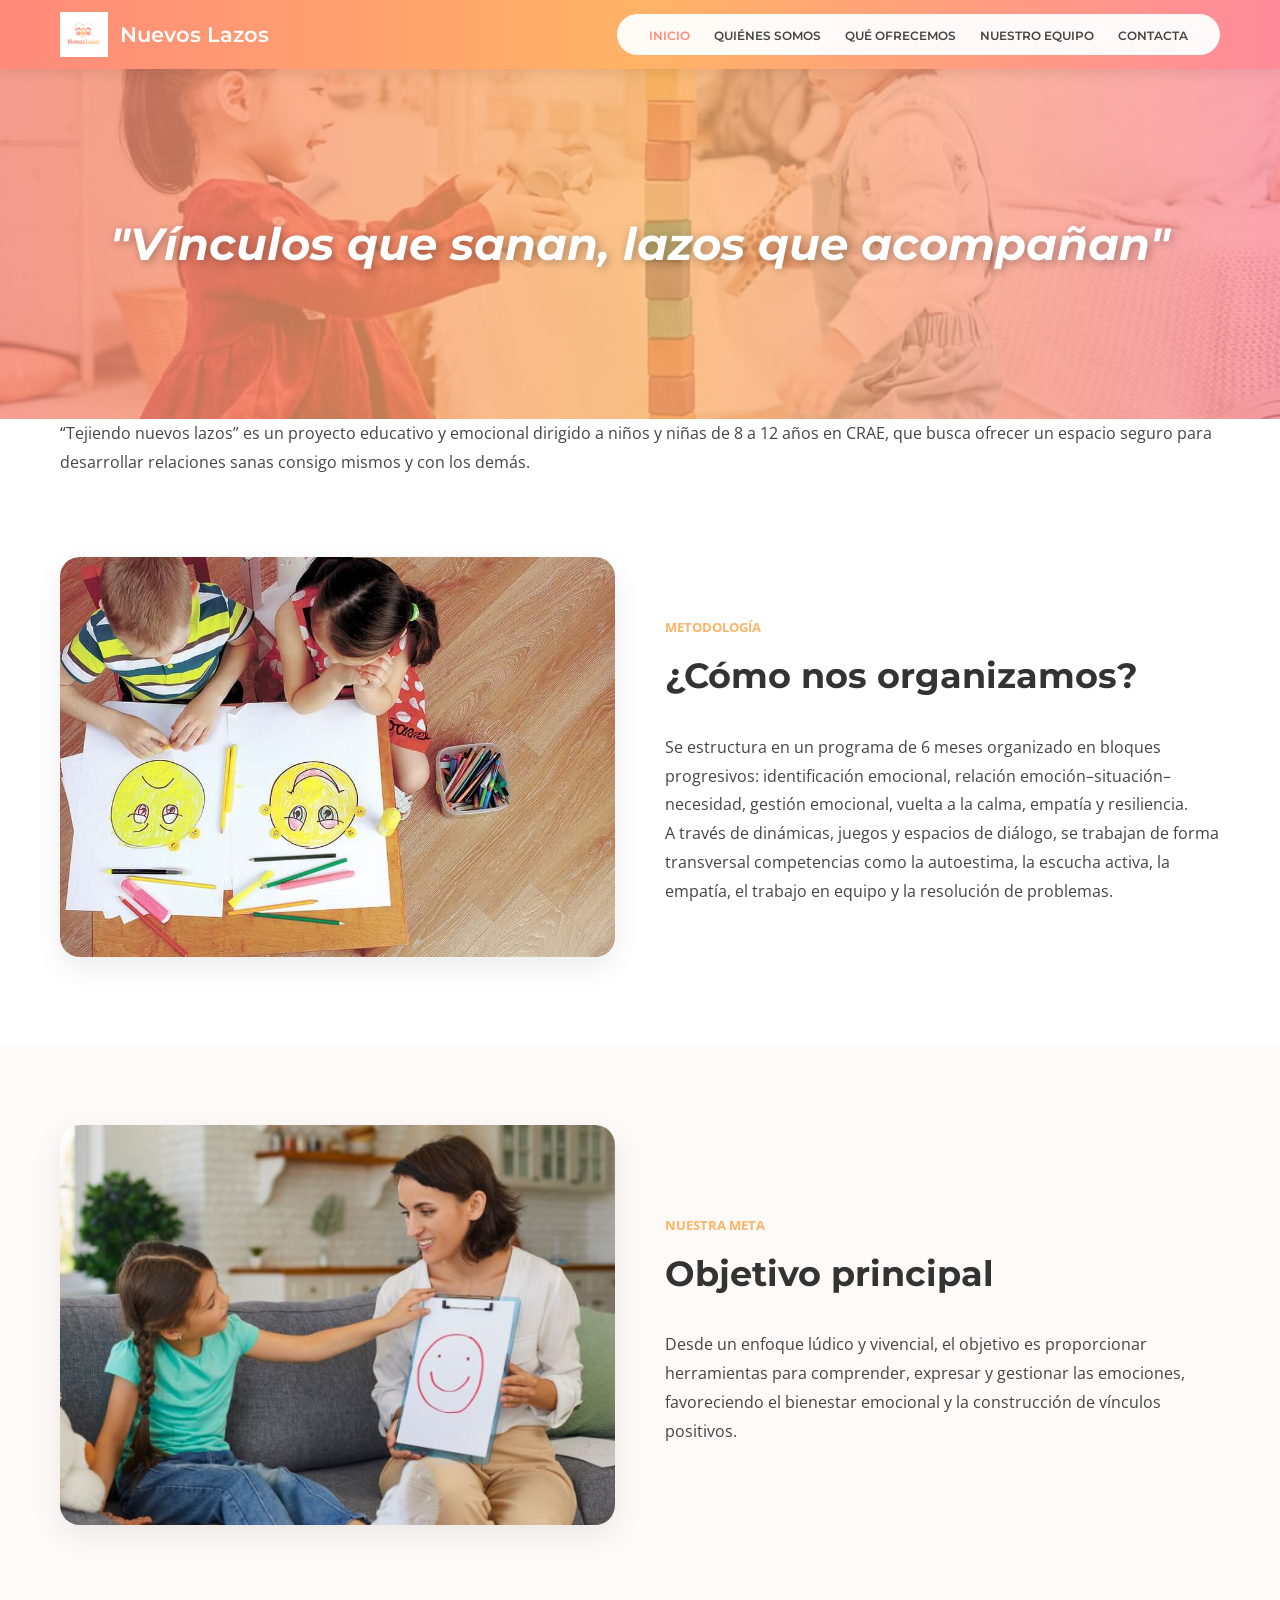
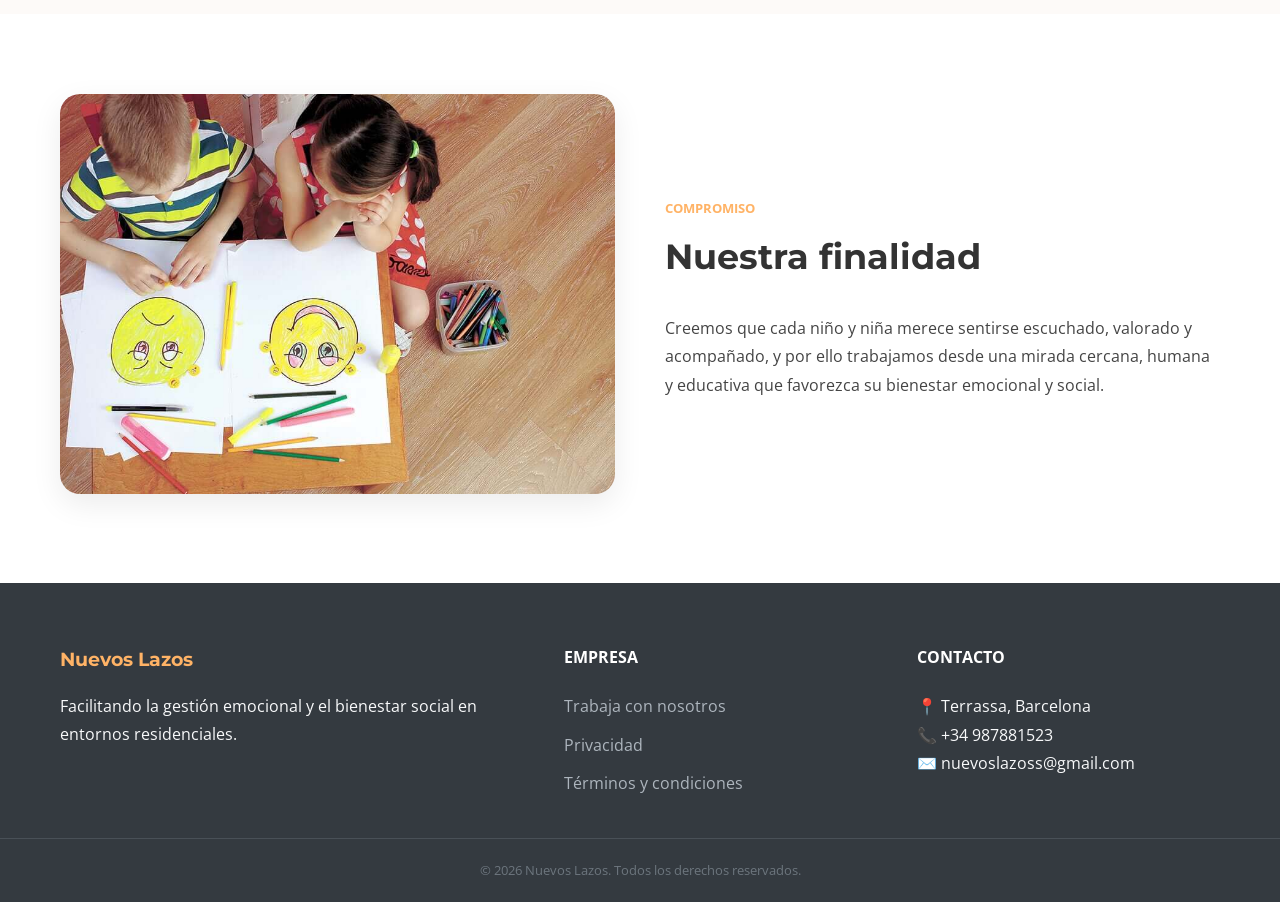
<file: index.html>
<!DOCTYPE html>
<html lang="es">
<head>
    <meta charset="UTF-8">
    <meta name="viewport" content="width=device-width, initial-scale=1.0">
    <title>Nuevos Lazos | Inicio</title>
    <link rel="stylesheet" href="style.css">
    <link href="https://fonts.googleapis.com/css2?family=Montserrat:wght@400;600;700&family=Open+Sans:wght@300;400;600&display=swap" rel="stylesheet">
</head>
<body>

    <header class="main-header">
        <div class="container header-content">
            <div class="logo-container">
                <img src="logo.png" alt="Logo Nuevos Lazos" class="site-logo">
                <span class="brand-name">Nuevos Lazos</span>
            </div>
            <nav class="nav-pill">
                <ul>
                    <li><a href="index.html" class="active">INICIO</a></li>
                    <li><a href="quienes-somos.html">QUIÉNES SOMOS</a></li>
                    <li><a href="que-ofrecemos.html">QUÉ OFRECEMOS</a></li>
                    <li><a href="nuestro-equipo.html">NUESTRO EQUIPO</a></li>
                    <li><a href="contacta.html">CONTACTA</a></li>
                </ul>
            </nav>
        </div>
    </header>

    <section class="hero-slogan">
        <div class="slogan-overlay">
            <div class="container">
                <h1>"Vínculos que sanan, lazos que acompañan"</h1>
            </div>
        </div>
    </section>

    <section class="intro-statement">
        <div class="container">
            <p>“Tejiendo nuevos lazos” es un proyecto educativo y emocional dirigido a niños y niñas de 8 a 12 años en CRAE, que busca ofrecer un espacio seguro para desarrollar relaciones sanas consigo mismos y con los demás.</p>
        </div>
    </section>

    <main>
        <section class="section-padding">
            <div class="container flex-row">
                <div class="column-image">
                    <img src="foto1.png" alt="Organización del proyecto" class="main-photo">
                </div>
                <div class="column-text">
                    <span class="section-tag">Metodología</span>
                    <h2>¿Cómo nos organizamos?</h2>
                    <p>Se estructura en un programa de 6 meses organizado en bloques progresivos: identificación emocional, relación emoción–situación–necesidad, gestión emocional, vuelta a la calma, empatía y resiliencia.</p>
                    <p>A través de dinámicas, juegos y espacios de diálogo, se trabajan de forma transversal competencias como la autoestima, la escucha activa, la empatía, el trabajo en equipo y la resolución de problemas.</p>
                </div>
            </div>
        </section>

        <section class="section-padding bg-light">
            <div class="container flex-row row-reverse">
                <div class="column-text">
                    <span class="section-tag">Nuestra meta</span>
                    <h2>Objetivo principal</h2>
                    <p>Desde un enfoque lúdico y vivencial, el objetivo es proporcionar herramientas para comprender, expresar y gestionar las emociones, favoreciendo el bienestar emocional y la construcción de vínculos positivos.</p>
                </div>
                <div class="column-image">
                    <img src="foto2.png" alt="Nuestro objetivo" class="main-photo">
                </div>
            </div>
        </section>

        <section class="section-padding">
            <div class="container flex-row">
                <div class="column-image">
                    <img src="foto4.png" alt="Nuestra finalidad" class="main-photo">
                </div>
                <div class="column-text">
                    <span class="section-tag">Compromiso</span>
                    <h2>Nuestra finalidad</h2>
                    <p>Creemos que cada niño y niña merece sentirse escuchado, valorado y acompañado, y por ello trabajamos desde una mirada cercana, humana y educativa que favorezca su bienestar emocional y social.</p>
                </div>
            </div>
        </section>
    </main>

    <footer>
        <div class="container footer-grid">
            <div class="footer-info">
                <h3>Nuevos Lazos</h3>
                <p>Facilitando la gestión emocional y el bienestar social en entornos residenciales.</p>
            </div>
            <div class="footer-links">
                <h4>Empresa</h4>
                <ul>
                    <li><a href="trabajaconnosotros.html">Trabaja con nosotros</a></li>
                    <li><a href="privacidad.html">Privacidad</a></li>
                    <li><a href="terminos.html">Términos y condiciones</a></li>
                </ul>
            </div>
            <div class="footer-contact">
                <h4>Contacto</h4>
                <p>📍 Terrassa, Barcelona</p>
                <p>📞 +34 987881523</p>
                <p>✉️ nuevoslazoss@gmail.com</p>
            </div>
        </div>
        <div class="footer-copy">
            <p>&copy; 2026 Nuevos Lazos. Todos los derechos reservados.</p>
        </div>
    </footer>

</body>
</html>
</file>
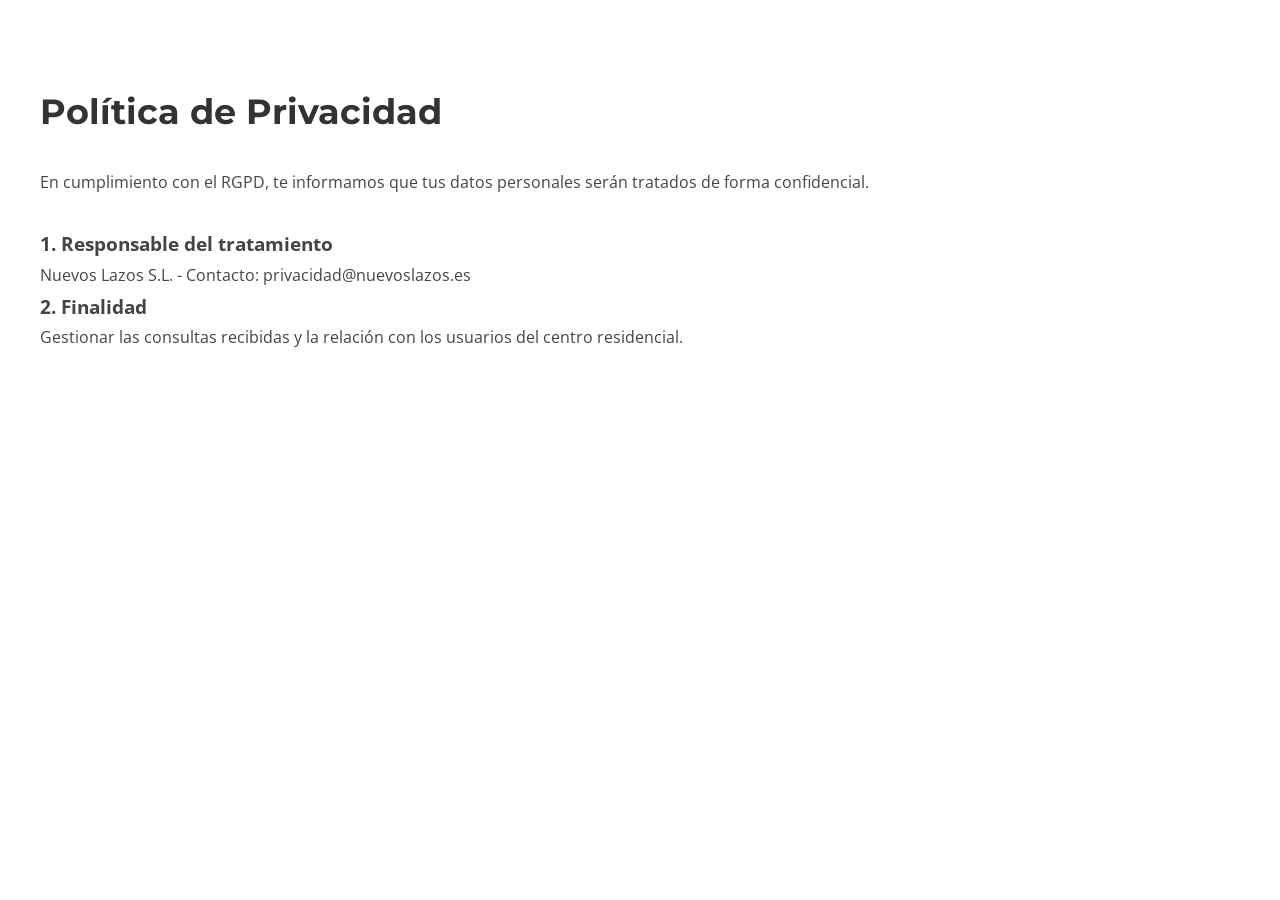
<file: privacidad.html>
<!DOCTYPE html>
<html lang="es">
<head>
    <meta charset="UTF-8">
    <meta name="viewport" content="width=device-width, initial-scale=1.0">
    <title>Política de Privacidad | Nuevos Lazos</title>
    <link rel="stylesheet" href="style.css">
    <link href="https://fonts.googleapis.com/css2?family=Montserrat:wght@400;600;700&family=Open+Sans:wght@300;400;600&display=swap" rel="stylesheet">
</head>
<body>
    <!-- (Misma cabecera que arriba) -->
    
    <main class="container section-padding">
        <h2>Política de Privacidad</h2>
        <p>En cumplimiento con el RGPD, te informamos que tus datos personales serán tratados de forma confidencial.</p>
        <div style="margin-top: 30px;">
            <h3>1. Responsable del tratamiento</h3>
            <p>Nuevos Lazos S.L. - Contacto: privacidad@nuevoslazos.es</p>
            <h3>2. Finalidad</h3>
            <p>Gestionar las consultas recibidas y la relación con los usuarios del centro residencial.</p>
        </div>
    </main>
</body>
</html>
</file>
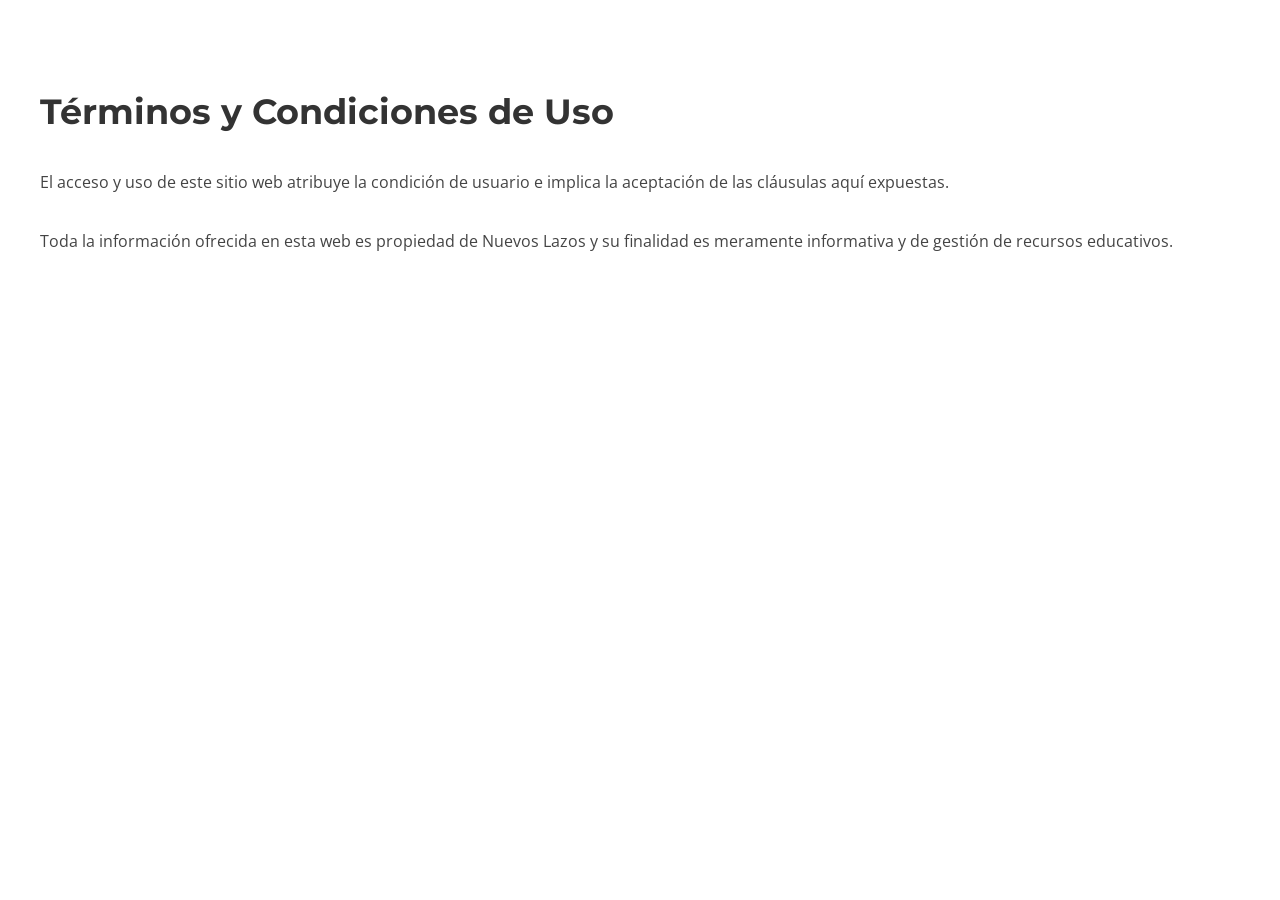
<file: terminos.html>
<!DOCTYPE html>
<html lang="es">
<head>
    <meta charset="UTF-8">
    <meta name="viewport" content="width=device-width, initial-scale=1.0">
    <title>Términos y Condiciones | Nuevos Lazos</title>
    <link rel="stylesheet" href="style.css">
    <link href="https://fonts.googleapis.com/css2?family=Montserrat:wght@400;600;700&family=Open+Sans:wght@300;400;600&display=swap" rel="stylesheet">
</head>
<body>
    <!-- (Misma cabecera que arriba) -->
    
    <main class="container section-padding">
        <h2>Términos y Condiciones de Uso</h2>
        <p>El acceso y uso de este sitio web atribuye la condición de usuario e implica la aceptación de las cláusulas aquí expuestas.</p>
        <div style="margin-top: 30px;">
            <p>Toda la información ofrecida en esta web es propiedad de Nuevos Lazos y su finalidad es meramente informativa y de gestión de recursos educativos.</p>
        </div>
    </main>
</body>
</html>
</file>
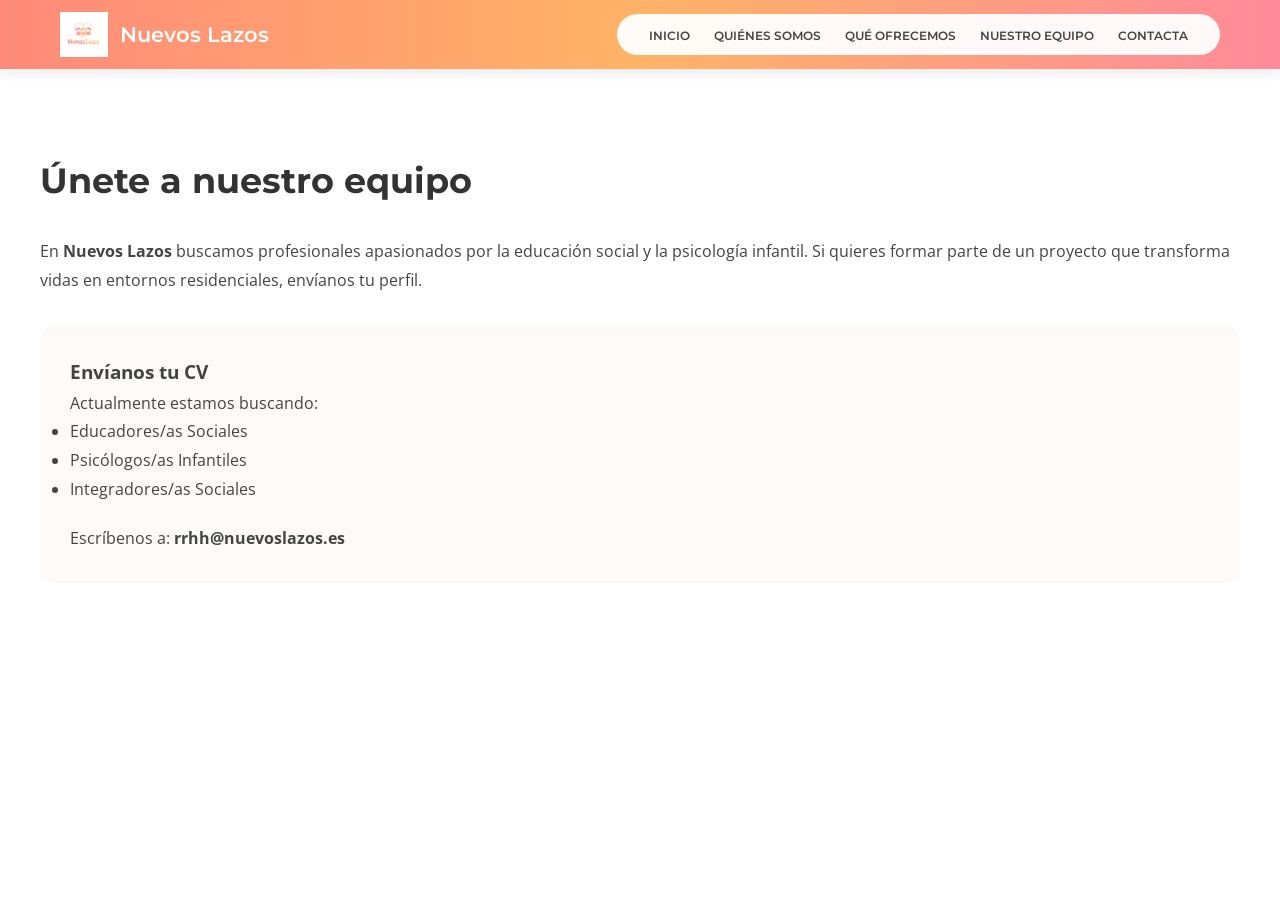
<file: trabajaconnosotros.html>
<!DOCTYPE html>
<html lang="es">
<head>
    <meta charset="UTF-8">
    <meta name="viewport" content="width=device-width, initial-scale=1.0">
    <title>Trabaja con Nosotros | Nuevos Lazos</title>
    <link rel="stylesheet" href="style.css">
    <link href="https://fonts.googleapis.com/css2?family=Montserrat:wght@400;600;700&family=Open+Sans:wght@300;400;600&display=swap" rel="stylesheet">
</head>
<body>
    <header class="main-header">
        <div class="container header-content">
            <div class="logo-container">
                <img src="logo.png" alt="Logo Nuevos Lazos" class="site-logo">
                <span class="brand-name">Nuevos Lazos</span>
            </div>
            <nav class="nav-pill">
                <ul>
                    <li><a href="index.html">INICIO</a></li>
                    <li><a href="quienes-somos.html">QUIÉNES SOMOS</a></li>
                    <li><a href="que-ofrecemos.html">QUÉ OFRECEMOS</a></li>
                    <li><a href="nuestro-equipo.html">NUESTRO EQUIPO</a></li>
                    <li><a href="contacta.html">CONTACTA</a></li>
                </ul>
            </nav>
        </div>
    </header>

    <main class="container section-padding">
        <h2>Únete a nuestro equipo</h2>
        <p>En <strong>Nuevos Lazos</strong> buscamos profesionales apasionados por la educación social y la psicología infantil. Si quieres formar parte de un proyecto que transforma vidas en entornos residenciales, envíanos tu perfil.</p>
        
        <section class="bg-light" style="padding: 30px; border-radius: 15px; margin-top: 30px;">
            <h3>Envíanos tu CV</h3>
            <p>Actualmente estamos buscando:</p>
            <ul>
                <li>Educadores/as Sociales</li>
                <li>Psicólogos/as Infantiles</li>
                <li>Integradores/as Sociales</li>
            </ul>
            <p style="margin-top: 20px;">Escríbenos a: <strong>rrhh@nuevoslazos.es</strong></p>
        </section>
    </main>

    <!-- (Aquí iría el mismo footer que en el index) -->
</body>
</html>
</file>
<file: style.css>
/* =========================================
   1. CONFIGURACIÓN GENERAL Y RESET
   ========================================= */
* {
    margin: 0;
    padding: 0;
    box-sizing: border-box;
}

body {
    font-family: 'Open Sans', sans-serif;
    line-height: 1.8;
    color: #444;
    overflow-x: hidden;
    background-color: #ffffff;
}

.container {
    max-width: 1200px;
    margin: 0 auto;
    padding: 0 20px;
}

/* =========================================
   2. CABECERA (Header & Nav Pill)
   ========================================= */
.main-header {
    background: linear-gradient(to right, #ff8a7a, #ffb366, #ff8a9a);
    padding: 12px 0;
    position: sticky;
    top: 0;
    z-index: 1000;
    box-shadow: 0 2px 15px rgba(0,0,0,0.1);
}

.header-content {
    display: flex;
    justify-content: space-between;
    align-items: center;
}

.logo-container {
    display: flex;
    align-items: center;
}

.site-logo {
    height: 45px;
    margin-right: 12px;
}

.brand-name {
    font-family: 'Montserrat', sans-serif;
    color: white;
    font-size: 1.3rem;
    font-weight: 600;
}

.nav-pill {
    background-color: rgba(255, 255, 255, 0.95);
    padding: 6px 20px;
    border-radius: 30px;
}

.nav-pill ul {
    display: flex;
    list-style: none;
}

.nav-pill ul li { margin: 0 12px; }

.nav-pill ul li a {
    text-decoration: none;
    color: #444;
    font-family: 'Montserrat', sans-serif;
    font-weight: 600;
    font-size: 0.75rem;
    transition: 0.3s;
}

.nav-pill ul li a:hover, 
.nav-pill ul li a.active {
    color: #ff8a7a;
}

/* =========================================
   3. BANNERS (Hero)
   ========================================= */
.hero-slogan {
    background-image: url('eslogan.png');
    background-size: cover;
    background-position: center;
    width: 100%;
    height: 350px;
    display: flex;
}

.slogan-overlay {
    background: linear-gradient(to right, 
        rgba(255, 138, 122, 0.75), 
        rgba(255, 179, 102, 0.75), 
        rgba(255, 138, 154, 0.75));
    width: 100%;
    height: 100%;
    display: flex;
    align-items: center;
    justify-content: center;
}

.hero-slogan h1 {
    font-family: 'Montserrat', sans-serif;
    color: white;
    font-size: 2.8rem;
    font-weight: 700;
    font-style: italic;
    text-shadow: 2px 2px 10px rgba(0,0,0,0.3);
}

.page-hero-alt {
    padding: 100px 0;
    text-align: center;
    color: white;
}

.page-hero-alt h1 {
    font-family: 'Montserrat', sans-serif;
    font-size: 3rem;
    text-transform: uppercase;
}

/* =========================================
   4. SECCIONES Y LAYOUT (Zig-Zag)
   ========================================= */
.section-padding { padding: 80px 0; }
.bg-light { background-color: #fdfaf8; }

.flex-row {
    display: flex;
    align-items: center;
    gap: 50px;
}

.row-reverse { flex-direction: row-reverse; }
.column-image, .column-text { flex: 1; }

.main-photo {
    width: 100%;
    height: 400px;
    object-fit: cover;
    border-radius: 20px;
    box-shadow: 0 10px 30px rgba(0,0,0,0.08);
}

h2 {
    font-family: 'Montserrat', sans-serif;
    font-size: 2.2rem;
    margin-bottom: 25px;
    color: #333;
}

.section-tag {
    color: #ffb366;
    text-transform: uppercase;
    font-weight: 700;
    font-size: 0.8rem;
    display: block;
    margin-bottom: 5px;
}

.text-center-box {
    text-align: center;
    max-width: 900px;
    margin: 0 auto;
}

/* =========================================
   5. TARJETAS FLIP (Giran al hacer clic)
   ========================================= */
.services-grid, .team-grid {
    display: grid;
    grid-template-columns: repeat(auto-fit, minmax(280px, 1fr));
    gap: 30px;
}

.flip-card {
    background-color: transparent;
    width: 100%;
    height: 350px;
    perspective: 1000px;
    cursor: pointer;
}

.flip-card-inner {
    position: relative;
    width: 100%;
    height: 100%;
    text-align: center;
    transition: transform 0.6s;
    transform-style: preserve-3d;
}

.flip-card.active .flip-card-inner {
    transform: rotateY(180deg);
}

.flip-card-front, .flip-card-back {
    position: absolute;
    width: 100%;
    height: 100%;
    backface-visibility: hidden;
    border-radius: 15px;
    display: flex;
    flex-direction: column;
    align-items: center;
    justify-content: center;
    padding: 20px;
    box-shadow: 0 8px 20px rgba(0,0,0,0.05);
}

.flip-card-front {
    background: white;
    border-top: 5px solid #ffb366;
}

.flip-card-back {
    background: linear-gradient(135deg, #ff8a7a, #ffb366);
    color: white;
    transform: rotateY(180deg);
    overflow: hidden;
}

.flip-card-back img { 
    width: 100%; 
    height: 100%; 
    object-fit: cover; 
}

.member-role-back {
    padding: 20px;
    font-weight: 700;
    font-family: 'Montserrat', sans-serif;
    text-align: center;
}

.member-img {
    width: 150px;
    height: 150px;
    border-radius: 50%;
    object-fit: cover;
    border: 5px solid #fdfaf8;
    margin-bottom: 15px;
}

/* =========================================
   6. PILARES (Emoji Negro + Agrandar)
   ========================================= */
.pillars-grid {
    display: grid;
    grid-template-columns: repeat(auto-fit, minmax(200px, 1fr));
    gap: 20px;
}

.pillar-card {
    background: linear-gradient(135deg, #fff5f2 0%, #fffbf5 100%);
    padding: 30px;
    border-radius: 15px;
    text-align: center;
    border: 1px solid #ffefe0;
    border-bottom: 4px solid #ffb366;
    transition: transform 0.3s ease;
}

.pillar-card:hover {
    transform: scale(1.05);
}

.pillar-emoji-black {
    font-size: 2.5rem;
    color: #000 !important;
    display: block;
    margin-bottom: 10px;
}

/* =========================================
   7. ESTILOS ESPECÍFICOS DE CONTACTA
   ========================================= */

/* Contactos Creativos */
.contact-grid-creative {
    display: grid;
    grid-template-columns: repeat(auto-fit, minmax(220px, 1fr));
    gap: 20px;
}

.contact-card {
    background: white;
    padding: 30px 15px;
    border-radius: 15px;
    text-align: center;
    box-shadow: 0 5px 15px rgba(0,0,0,0.05);
    transition: 0.3s;
    border: 1px solid #eee;
}

.contact-card:hover {
    transform: translateY(-5px);
    border-color: #ffb366;
}

.contact-card i {
    display: block;
    font-size: 2.2rem;
    color: #ff8a7a;
    margin-bottom: 15px;
}

.contact-card span {
    font-family: 'Montserrat', sans-serif;
    font-weight: 600;
    color: #333;
    font-size: 0.9rem;
}

/* Botones */
.btn-main {
    display: inline-block;
    padding: 15px 40px;
    background: linear-gradient(to right, #ff8a7a, #ffb366);
    color: white !important;
    text-decoration: none;
    border-radius: 30px;
    font-family: 'Montserrat', sans-serif;
    font-weight: 700;
    box-shadow: 0 4px 15px rgba(255, 138, 122, 0.3);
    transition: 0.3s;
    border: none;
    cursor: pointer;
}

.btn-main:hover {
    transform: scale(1.05);
    box-shadow: 0 6px 20px rgba(255, 138, 122, 0.4);
}

.btn-alt {
    display: inline-block;
    padding: 12px 30px;
    border: 2px solid #ff8a7a;
    color: #ff8a7a;
    text-decoration: none;
    border-radius: 30px;
    font-family: 'Montserrat', sans-serif;
    font-weight: 700;
    margin-top: 20px;
    transition: 0.3s;
}

.btn-alt:hover {
    background: #ff8a7a;
    color: white;
}

/* Visual Voluntario */
.voluntario-card-visual {
    background: white;
    height: 350px;
    border-radius: 20px;
    display: flex;
    flex-direction: column;
    align-items: center;
    justify-content: center;
    box-shadow: 0 10px 30px rgba(0,0,0,0.05);
    color: #ffb366;
}

.voluntario-card-visual i {
    font-size: 5rem;
    margin-bottom: 20px;
}

/* =========================================
   8. FOOTER
   ========================================= */
footer {
    background-color: #343a40;
    color: #f8f9fa;
    padding: 60px 0 20px;
}

.footer-grid {
    display: grid;
    grid-template-columns: 1.5fr 1fr 1fr;
    gap: 50px;
}

.footer-info h3 { color: #ffb366; margin-bottom: 15px; font-family: 'Montserrat'; }
.footer-links h4, .footer-contact h4 { margin-bottom: 20px; color: #fff; text-transform: uppercase; }
.footer-links ul { list-style: none; }
.footer-links ul li { margin-bottom: 10px; }
.footer-links ul li a { color: #adb5bd; text-decoration: none; transition: 0.3s; }
.footer-links ul li a:hover { color: white; }

.footer-copy {
    text-align: center;
    border-top: 1px solid #495057;
    padding-top: 20px;
    margin-top: 30px;
    font-size: 0.8rem;
    color: #6c757d;
}

/* =========================================
   9. RESPONSIVE
   ========================================= */
@media (max-width: 992px) {
    .flex-row, .row-reverse { flex-direction: column; text-align: center; }
    .footer-grid { grid-template-columns: 1fr; text-align: center; }
    .hero-slogan h1 { font-size: 1.8rem; }
    .page-hero-alt h1 { font-size: 2rem; }
}
</file>
